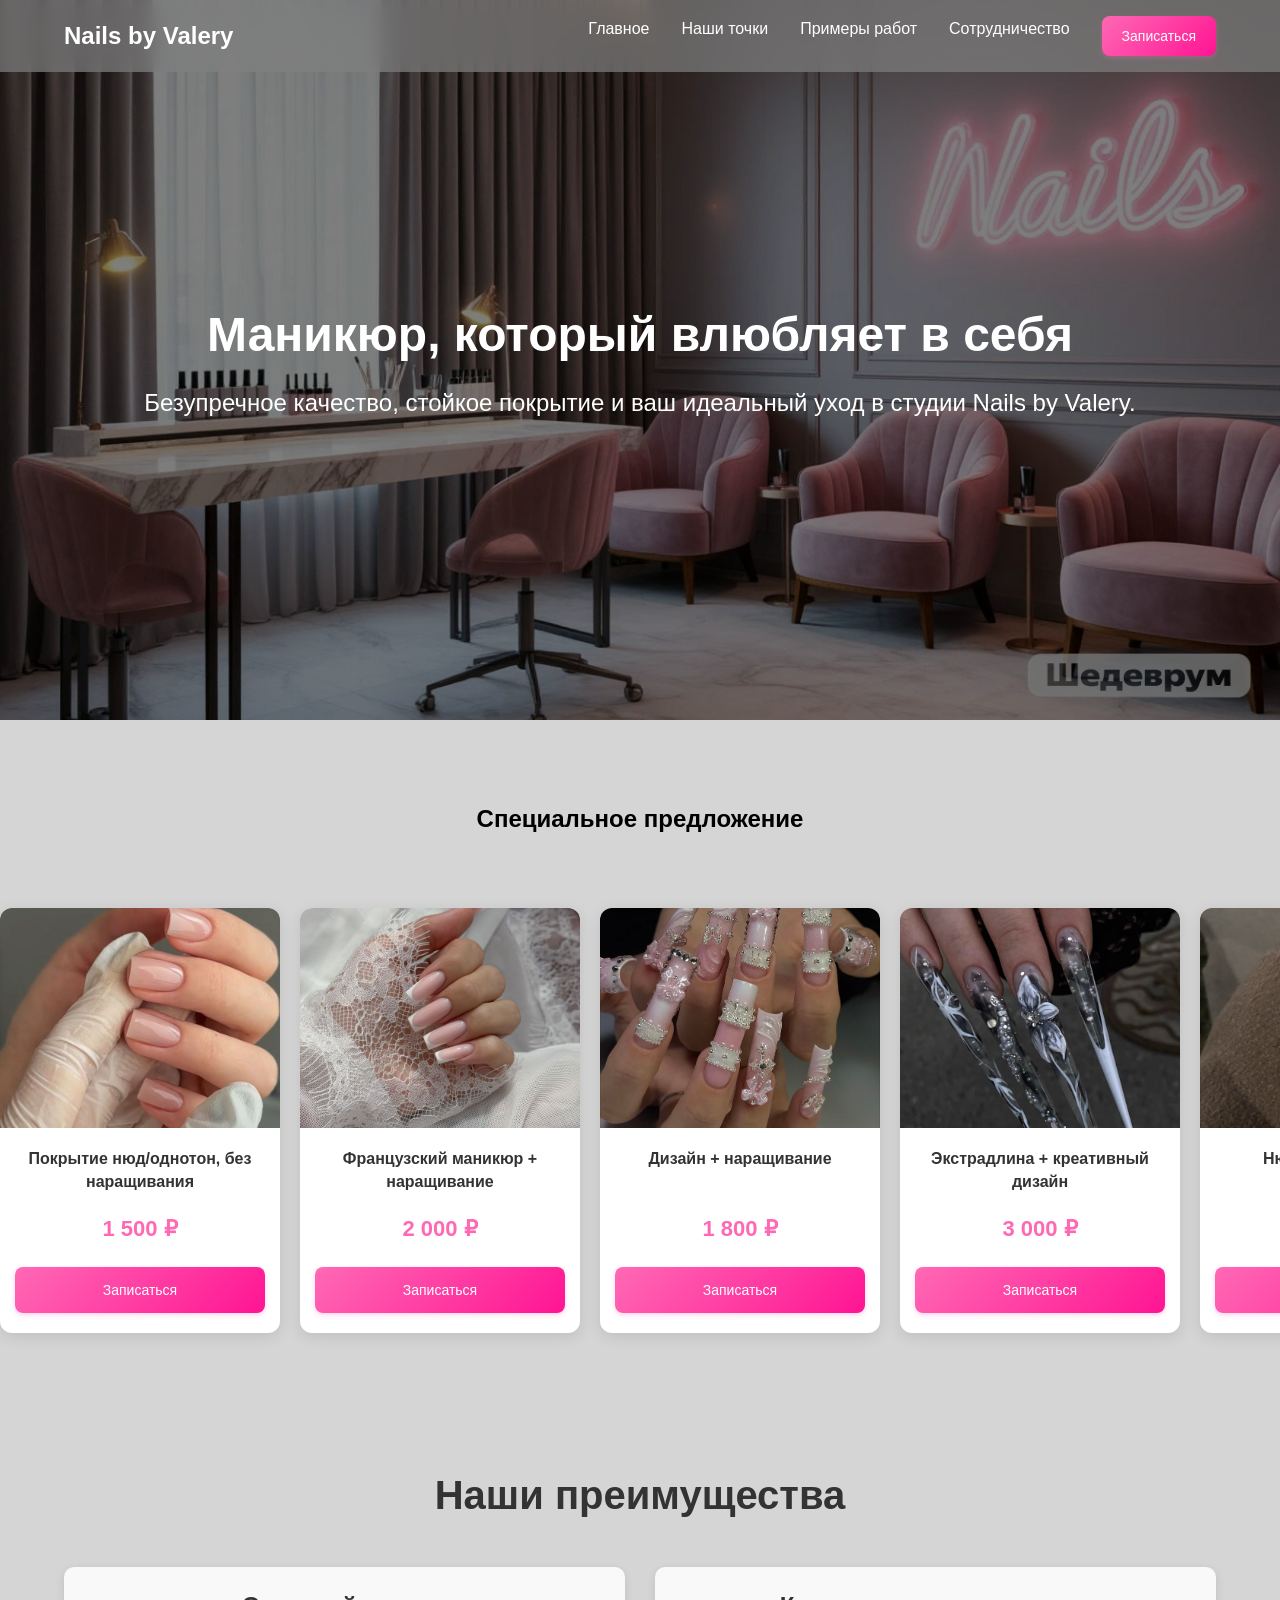
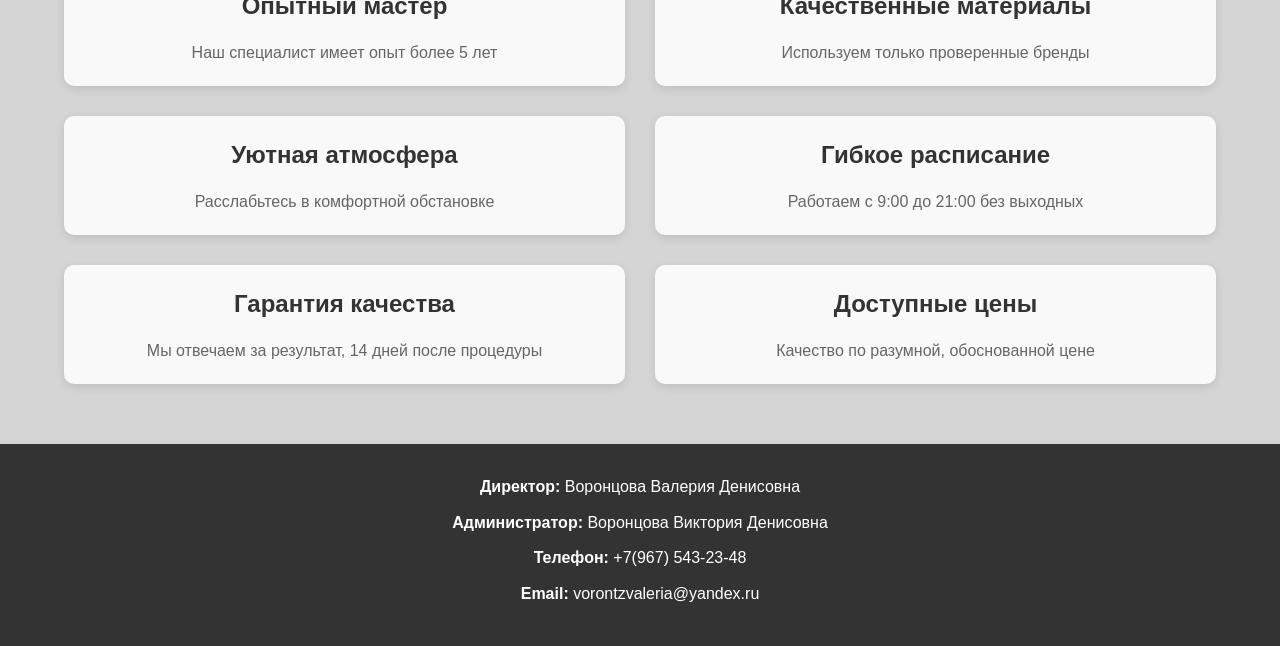
<file: index.html>
<!DOCTYPE html>
<html lang="ru">
<head>
    <meta charset="UTF-8">
    <meta name="viewport" content="width=device-width, initial-scale=1.0">
    <title>Студия маникюра Nails by Valery</title>
    <link rel="icon" type="image/jpeg" href="иконка.jpeg">
    <link rel="stylesheet" href="style1.css">
</head>
<body>
    <!-- Меню -->
    <nav class="navbar">
        <div class="nav-container">
            <div class="logo">Nails by Valery</div>
            <ul class="nav-menu">
                <li><a href="index.html">Главное</a></li>
                <li><a href="locations.html">Наши точки</a></li>
                <li><a href="gallery.html">Примеры работ</a></li>
                <li><a href="cooperation.html">Сотрудничество</a></li>
                <li><a href="forma.html" class="action-button"><button class="btn">Записаться</button></a>
            </ul>
        </div>
    </nav>

    <!-- Hero-секция -->
    <section class="hero">
        <div class="hero-bg">
            <img src="студия.jpg" alt="Маникюр">
            <div class="hero-overlay"></div>
        </div>
        <div class="hero-text">
            <h2>Маникюр, который влюбляет в себя</h2>
            <p>Безупречное качество, стойкое покрытие и ваш идеальный уход в студии Nails by Valery.</p>
        </div>
    </section>

    <!-- Специальное предложение -->
    <h2 class="section-title">Специальное предложение</h2>

    <div class="gallery">
        <div class="card">
            <img src="ногти короткие нюд.jpg" alt="Безупречное лёгкое покрытие: короткие ногти в нюдовом оттенке">
            <div class="card-content">
                <h3 class="card-title">Покрытие нюд/однотон, без наращивания</h3>
                <p class="card-price">1 500 ₽</p>
                <a href="forma.html" class="btn">Записаться</a>
            </div>
        </div>

        <div class="card">
            <img src="ногти френч.jpg" alt="Французский маникюр с небольшим наращиванием">
            <div class="card-content">
                <h3 class="card-title">Французский маникюр + наращивание</h3>
                <p class="card-price">2 000 ₽</p>
                <a href="forma.html" class="btn">Записаться</a>
            </div>
        </div>

        <div class="card">
            <img src="ногти пояса.jfif" alt="Маникюр с дизайном и наращиванием">
            <div class="card-content">
                <h3 class="card-title">Дизайн + наращивание</h3>
                <p class="card-price">1 800 ₽</p>
                <a href="forma.html" class="btn">Записаться</a>
            </div>
        </div>

        <div class="card">
            <img src="ногти длинные стилеты.jfif" alt="Креативный дизайн на длинных ногтях-стилетах">
            <div class="card-content">
                <h3 class="card-title">Экстрадлина + креативный дизайн</h3>
                <p class="card-price">3 000 ₽</p>
                <a href="forma.html" class="btn">Записаться</a>
            </div>
        </div>

        <div class="card">
            <img src="ногти нюд.jpg" alt="Нюдовый маникюр средней длины">
            <div class="card-content">
                <h3 class="card-title">Нюдовый маникюр</h3>
                <p class="card-price">1 700 ₽</p>
                <a href="forma.html" class="btn">Записаться</a>
            </div>
        </div>

        <div class="card">
            <img src="голые ногти.jpg" alt="Нюдовый маникюр средней длины">
            <div class="card-content">
                <h3 class="card-title">Бережное покрытие (не гель-лак)</h3>
                <p class="card-price">1 000 ₽</p>
                <a href="forma.html" class="btn">Записаться</a>
            </div>
        </div>
    </div>

    <!-- Преимущества -->
    <section class="features">
        <h2>Наши преимущества</h2>
        <div class="features-grid">
            <div class="feature">
                <h3>Опытный мастер</h3>
                <p>Наш специалист имеет опыт более 5 лет</p>
            </div>
            <div class="feature">
                <h3>Качественные материалы</h3>
                <p>Используем только проверенные бренды</p>
            </div>
            <div class="feature">
                <h3>Уютная атмосфера</h3>
                <p>Расслабьтесь в комфортной обстановке</p>
            </div>
            <div class="feature">
                <h3>Гибкое расписание</h3>
                <p>Работаем с 9:00 до 21:00 без выходных</p>
            </div>
            <div class="feature">
                <h3>Гарантия качества</h3>
                <p>Мы отвечаем за результат, 14 дней после процедуры</p>
            </div>
            <div class="feature">
                <h3>Доступные цены</h3>
                <p>Качество по разумной, обоснованной цене</p>
            </div>
        </div>
    </section>

    <!-- Подвал -->
    <footer>
        <div class="footer-content">
            <p><strong>Директор:</strong> Воронцова Валерия Денисовна</p>
            <p><strong>Администратор:</strong> Воронцова Виктория Денисовна</p>
            <p><strong>Телефон:</strong> +7(967) 543-23-48</p>
            <p><strong>Email:</strong> vorontzvaleria@yandex.ru</p>
        </div>
    </footer>
</body>
</html>
</file>
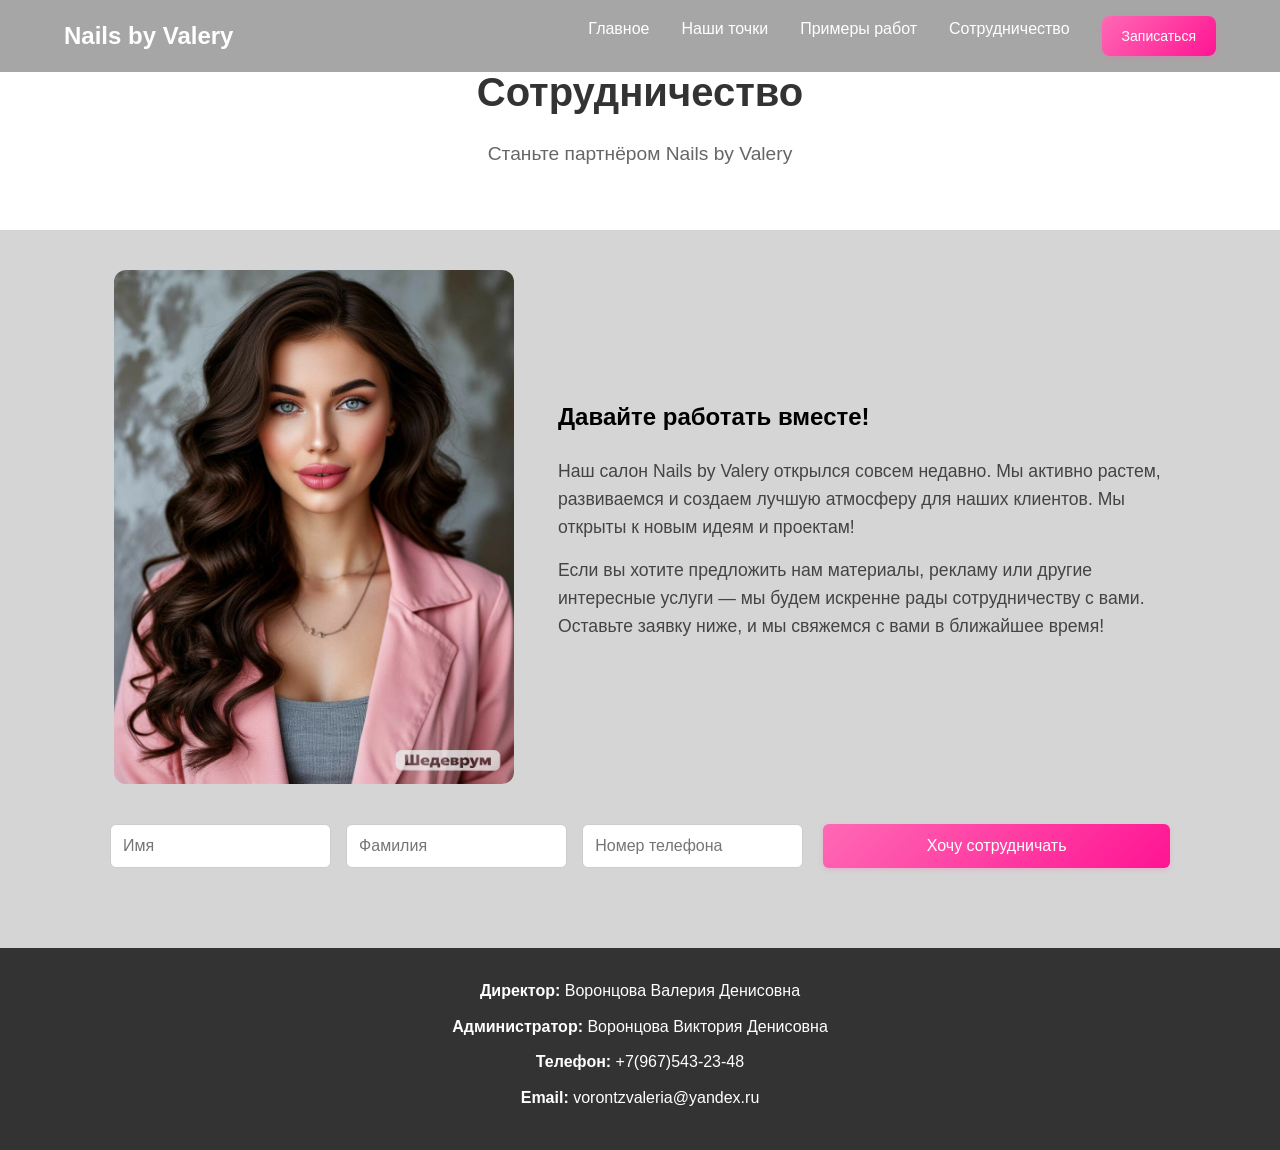
<file: cooperation.html>
<!DOCTYPE html>
<html lang="ru">
<head>
    <meta charset="UTF-8">
    <meta name="viewport" content="width=device-width, initial-scale=1.0">
    <title>Сотрудничество — Nails by Valery</title>
    <link rel="icon" type="image/jpeg" href="иконка.jpeg">
    <link rel="stylesheet" href="style1.css">
</head>
<body>
    <!-- Меню -->
    <nav class="navbar">
        <div class="nav-container">
            <div class="logo">Nails by Valery</div>
            <ul class="nav-menu">
                <li><a href="index.html">Главное</a></li>
                <li><a href="locations.html">Наши точки</a></li>
                <li><a href="gallery.html">Примеры работ</a></li>
                <li><a href="cooperation.html">Сотрудничество</a></li>
                <li><a href="forma.html" class="action-button"><button class="btn">Записаться</button></a>
            </ul>
        </div>
    </nav>

    <!-- Заголовок страницы -->
    <section class="page-header">
        <h1>Сотрудничество</h1>
        <p>Станьте партнёром Nails by Valery</p>
    </section>

    <!-- Блок с фото менеджера и текстом -->
    <section class="partner">
        <div class="partner-box">
            <div class="partner-photo">
                <img src="мастер.jpg" alt="Фото менеджера">
            </div>
            <div class="partner-text">
                <h2>Давайте работать вместе!</h2>
                <p>Наш салон Nails by Valery открылся совсем недавно. Мы активно растем, развиваемся и создаем лучшую атмосферу для наших клиентов. Мы открыты к новым идеям и проектам!</p>
                <p>Если вы хотите предложить нам материалы, рекламу или другие интересные услуги — мы будем искренне рады сотрудничеству с вами. Оставьте заявку ниже, и мы свяжемся с вами в ближайшее время!</p>
            </div>
        </div>
    </section>

    <!-- Форма для заявки -->
    <section class="partner-form-wrap">
        <form class="partner-form" action="#" method="POST">
            <div class="form-fields">
                <input type="text" name="firstname" placeholder="Имя" required>
                <input type="text" name="lastname" placeholder="Фамилия" required>
                <input type="tel" name="phone" placeholder="Номер телефона" required>
            </div>
            <div class="form-btn-box">
                <button type="submit" class="btn partner-btn">Хочу сотрудничать</button>
            </div>
        </form>
    </section>

    <!-- Подвал -->
    <footer>
        <div class="footer-content">
            <p><strong>Директор:</strong> Воронцова Валерия Денисовна</p>
            <p><strong>Администратор:</strong> Воронцова Виктория Денисовна</p>
            <p><strong>Телефон:</strong> +7(967)543-23-48</p>
            <p><strong>Email:</strong> vorontzvaleria@yandex.ru</p>
        </div>
    </footer>
</body>
</html>
</file>
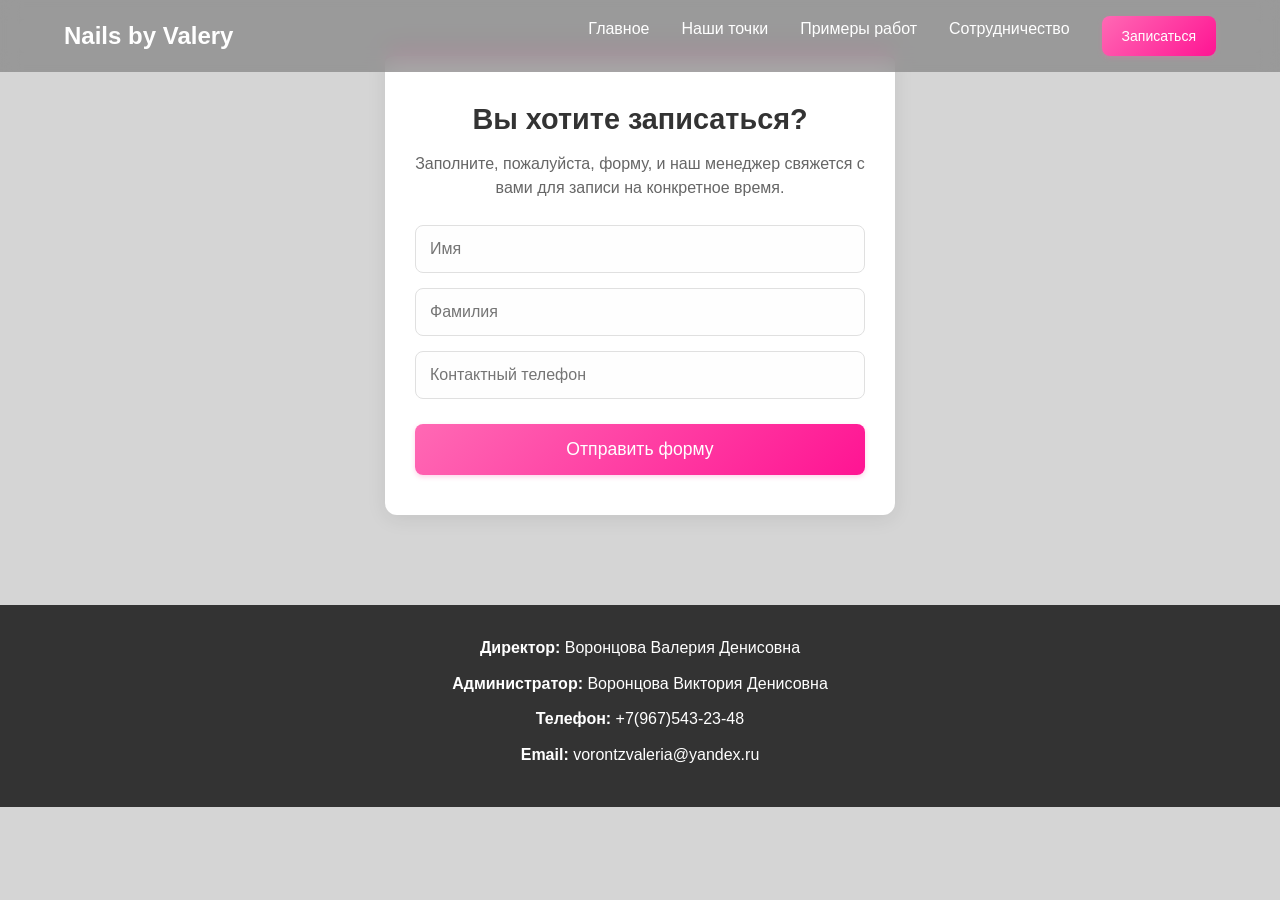
<file: forma.html>
<!DOCTYPE html>
<html lang="ru">
<head>
    <meta charset="UTF-8">
    <meta name="viewport" content="width=device-width, initial-scale=1.0">
    <title>Записаться — Nails by Valery</title>
    <link rel="icon" type="image/jpeg" href="иконка.jpeg">
    <link rel="stylesheet" href="style1.css">
</head>
<body>
    <!-- Меню -->
    <nav class="navbar">
        <div class="nav-container">
            <div class="logo">Nails by Valery</div>
            <ul class="nav-menu">
                <li><a href="index.html">Главное</a></li>
                <li><a href="locations.html">Наши точки</a></li>
                <li><a href="gallery.html">Примеры работ</a></li>
                <li><a href="cooperation.html">Сотрудничество</a></li>
                <li><a href="forma.html" class="action-button"><button class="btn">Записаться</button></a>
            </ul>
        </div>
    </nav>

    <!-- Карточка с формой -->
    <section class="booking">
        <div class="booking-card">
            <div class="booking-header">
                <h2>Вы хотите записаться?</h2>
                <p>Заполните, пожалуйста, форму, и наш менеджер свяжется с вами для записи на конкретное время.</p>
            </div>

            <form class="booking-form" action="#" method="POST">
                <div class="form-group">
                    <input type="text" name="first-name" placeholder="Имя" required>
                </div>
                <div class="form-group">
                    <input type="text" name="last-name" placeholder="Фамилия" required>
                </div>
                <div class="form-group">
                    <input type="tel" name="phone-number" placeholder="Контактный телефон" required>
                </div>
                <button type="submit" class="btn submit-btn">Отправить форму</button>
            </form>
        </div>
    </section>

    <!-- Подвал -->
    <footer>
        <div class="footer-content">
            <p><strong>Директор:</strong> Воронцова Валерия Денисовна</p>
            <p><strong>Администратор:</strong> Воронцова Виктория Денисовна</p>
            <p><strong>Телефон:</strong> +7(967)543-23-48</p>
            <p><strong>Email:</strong> vorontzvaleria@yandex.ru</p>
        </div>
    </footer>
</body>
</html>
</file>
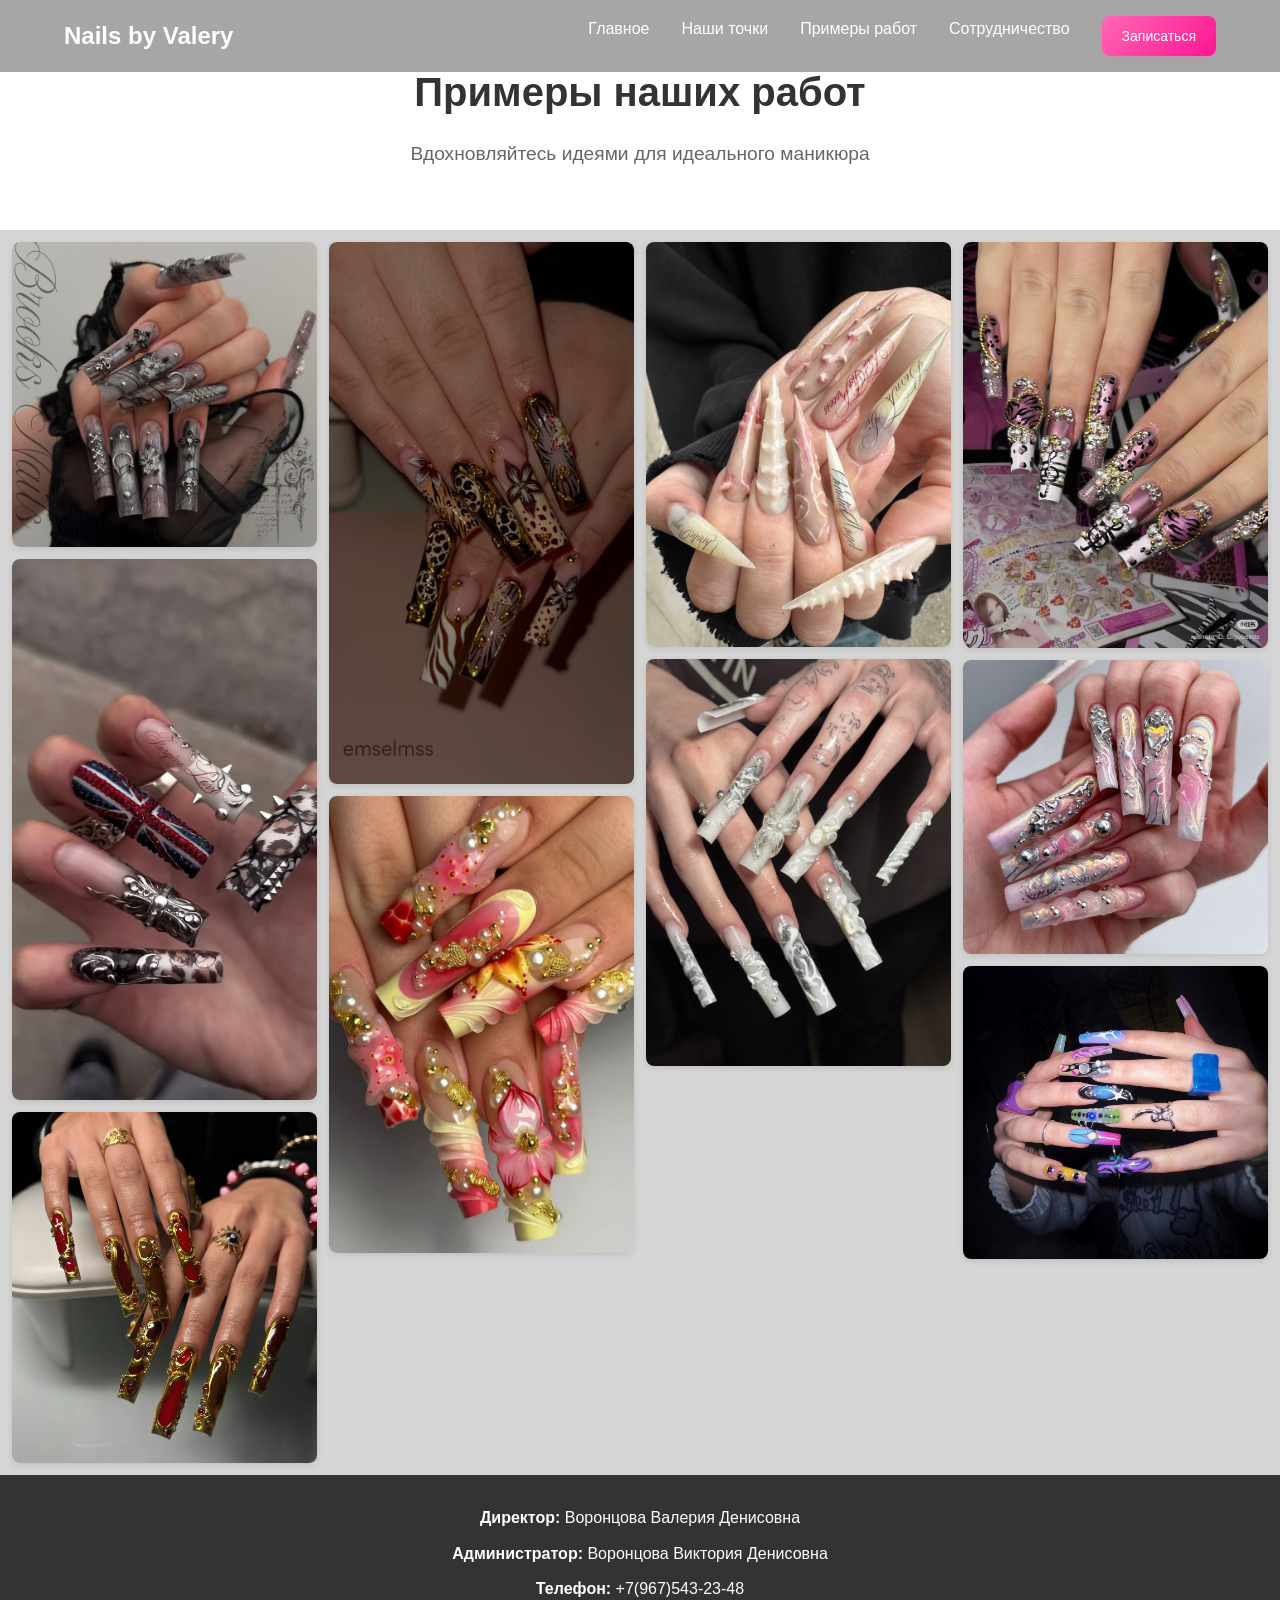
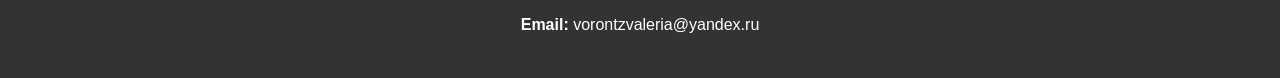
<file: gallery.html>
<!DOCTYPE html>
<html lang="ru">
<head>
    <meta charset="UTF-8">
    <meta name="viewport" content="width=device-width, initial-scale=1.0">
    <title>Примеры работ — Nails by Valery</title>
    <link rel="icon" type="image/jpeg" href="иконка.jpeg">
    <link rel="stylesheet" href="style1.css">
</head>
<body>
    <!-- Меню -->
    <nav class="navbar">
        <div class="nav-container">
            <div class="logo">Nails by Valery</div>
            <ul class="nav-menu">
                <li><a href="index.html">Главное</a></li>
                <li><a href="locations.html">Наши точки</a></li>
                <li><a href="gallery.html">Примеры работ</a></li>
                <li><a href="cooperation.html">Сотрудничество</a></li>
                <li><a href="forma.html" class="action-button"><button class="btn">Записаться</button></a>
            </ul>
        </div>
    </nav>

    <!-- Заголовок страницы -->
    <section class="page-header">
        <h1>Примеры наших работ</h1>
        <p>Вдохновляйтесь идеями для идеального маникюра</p>
    </section>

    <!-- Галерея в стиле Pinterest -->
    <div class="gallery-grid">
        <div class="gallery-item">
            <img src="галереяногтибольшойплан.jpg" alt="Дизайн с крупным планом">
        </div>
        <div class="gallery-item">
            <img src="галереяногтистраз.jpg" alt="Дизайн со стразами">
        </div>
        <div class="gallery-item">
            <img src="галереяногтижидкоезолото.jpg" alt="Дизайн с жидким золотом">
        </div>
        <div class="gallery-item">
            <img src="галереяногтилилиялеопард.jpg" alt="Леопардовый дизайн">
        </div>
        <div class="gallery-item">
            <img src="галереяногтиволналилия.jpg" alt="Волновой дизайн">
        </div>
        <div class="gallery-item">
            <img src="галереяногтишрамы.jpg" alt="Дизайн с шрамами">
        </div>
        <div class="gallery-item">
            <img src="галереяеногтинежные.jpg" alt="Нежный дизайн">
        </div>
        <div class="gallery-item">
            <img src="галереянизпикми.jpg" alt="Пиксельный дизайн">
        </div>
        <div class="gallery-item">
            <img src="галереянизжемчуг.jpg" alt="Дизайн с жемчугом">
        </div>
        <div class="gallery-item">
            <img src="галереянизцвет.jpg" alt="Яркий дизайн">
        </div>
    </div>

    <!-- Подвал -->
    <footer>
        <div class="footer-content">
            <p><strong>Директор:</strong> Воронцова Валерия Денисовна</p>
            <p><strong>Администратор:</strong> Воронцова Виктория Денисовна</p>
            <p><strong>Телефон:</strong> +7(967)543-23-48</p>
            <p><strong>Email:</strong> vorontzvaleria@yandex.ru</p>
        </div>
    </footer>
</body>
</html>
</file>
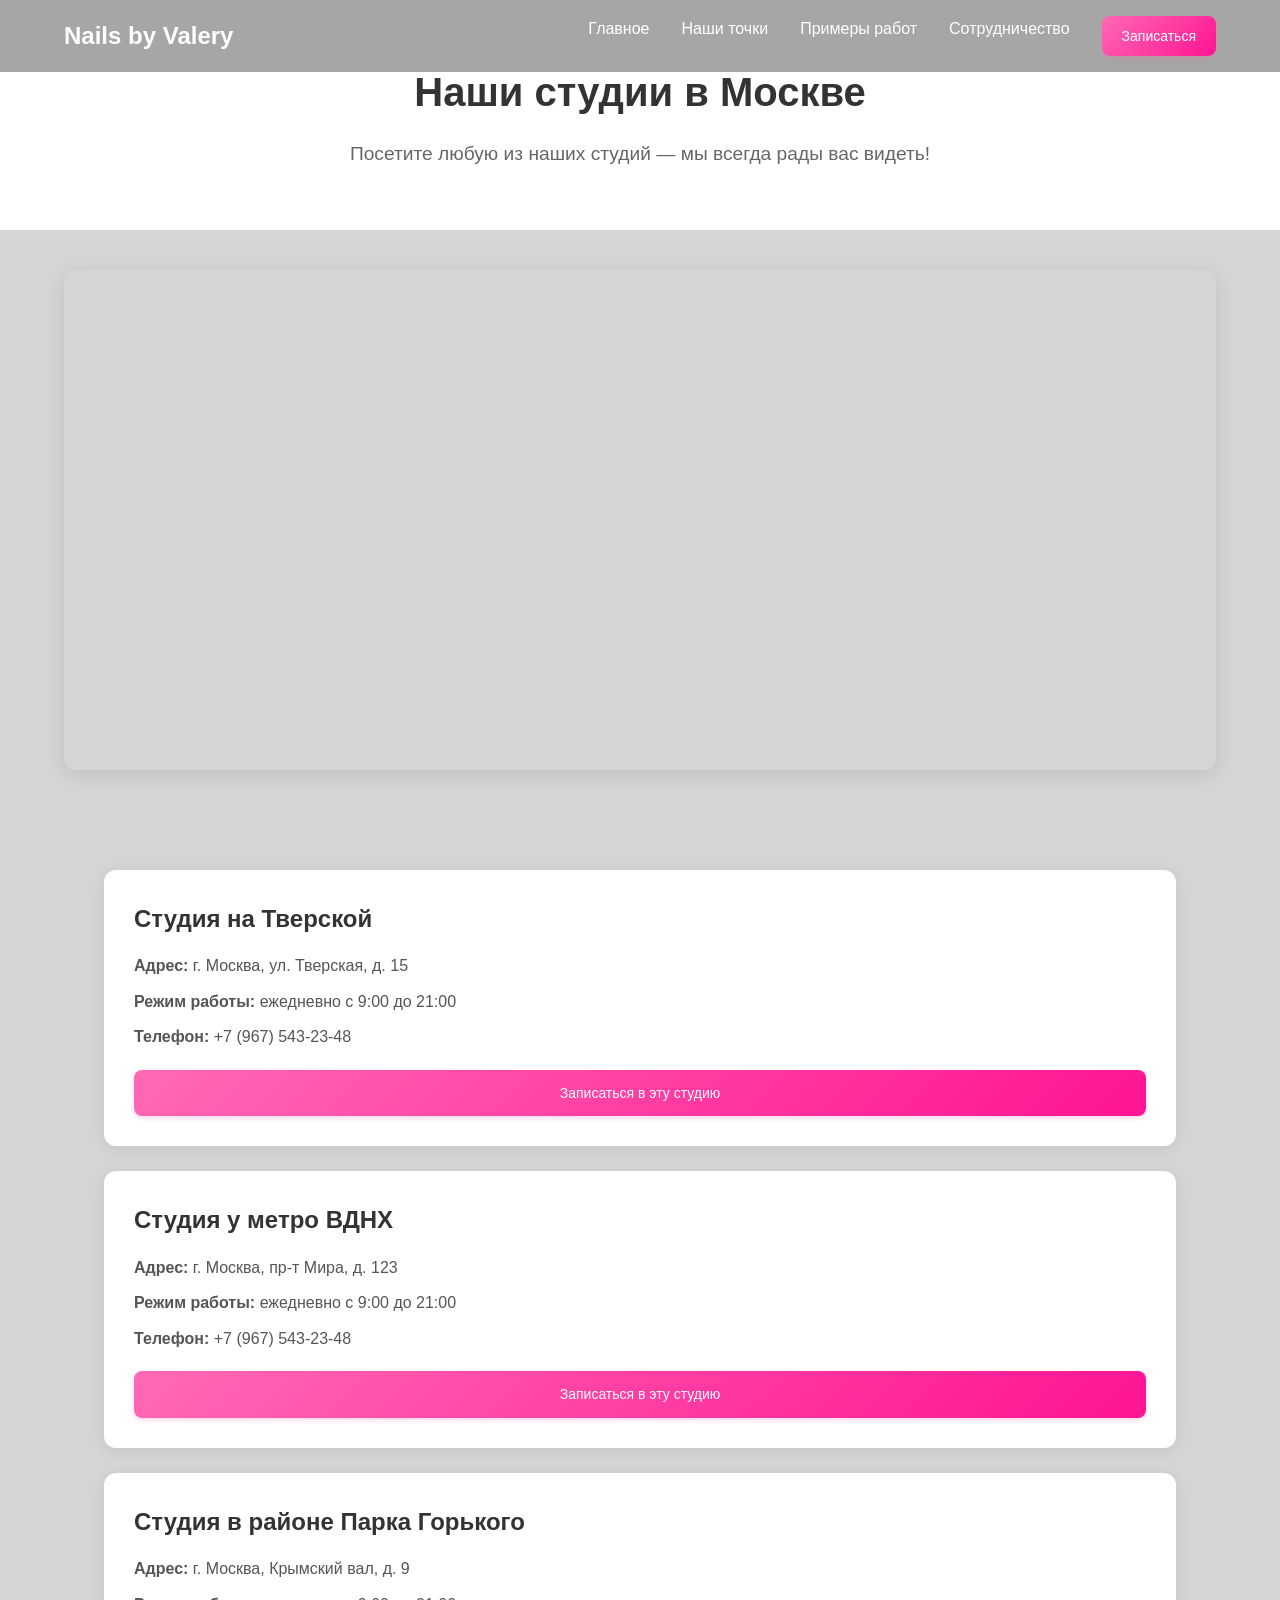
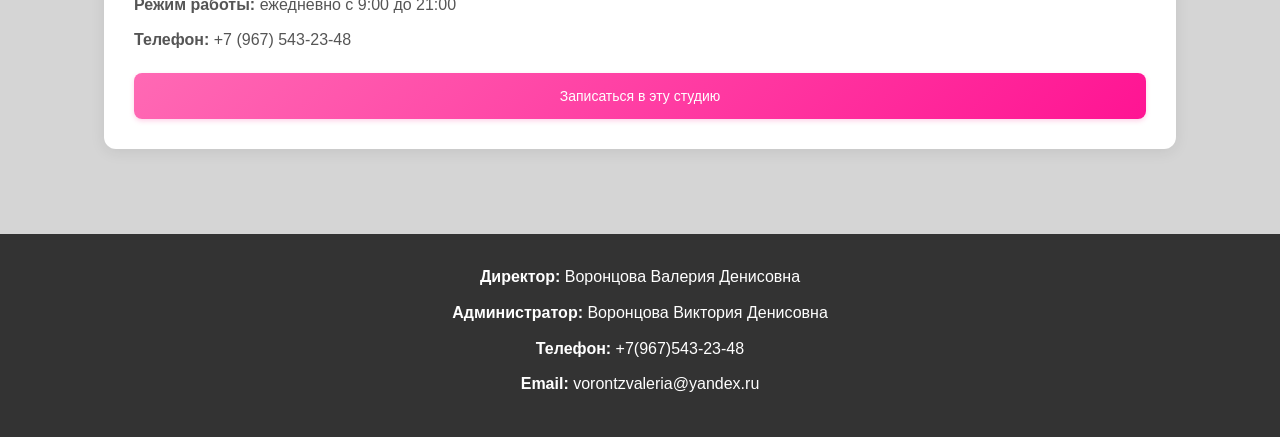
<file: locations.html>
<!DOCTYPE html>
<html lang="ru">
<head>
    <meta charset="UTF-8">
    <meta name="viewport" content="width=device-width, initial-scale=1.0">
    <title>Наши точки — Nails by Valery</title>
    <link rel="icon" type="image/jpeg" href="иконка.jpeg">
    <link rel="stylesheet" href="style1.css">
</head>
<body>
    <!-- Меню -->
    <nav class="navbar">
        <div class="nav-container">
            <div class="logo">Nails by Valery</div>
            <ul class="nav-menu">
                <li><a href="index.html">Главное</a></li>
                <li><a href="locations.html">Наши точки</a></li>
                <li><a href="gallery.html">Примеры работ</a></li>
                <li><a href="cooperation.html">Сотрудничество</a></li>
                <li><a href="forma.html" class="action-button"><button class="btn">Записаться</button></a>
            </ul>
        </div>
    </nav>

    <!-- Заголовок страницы -->
    <section class="page-header">
        <h1>Наши студии в Москве</h1>
        <p>Посетите любую из наших студий — мы всегда рады вас видеть!</p>
    </section>

    <!-- Карта -->
    <section class="map-wrap">
        <div class="map-box">
            <div id="yandex-map" style="width: 100%; height: 500px;">
                <iframe
                    src="https://yandex.ru/map-widget/v1/?um=constructor%3A74c9929a61af5734dce4d17e59dce02b3809c13daeb9116d435d9a8b6d4cbccf&amp;source=constructor"
                    width="100%"
                    height="500"
                    frameborder="0"
                    style="border: 0; width: 100%; height: 100%;"
                    allowfullscreen=""
                    aria-hidden="false"
                    tabindex="0">
                </iframe>
            </div>
        </div>
    </section>

    <!-- Список точек -->
    <section class="locations">
        <div class="location">
            <h3>Студия на Тверской</h3>
            <p><strong>Адрес:</strong> г. Москва, ул. Тверская, д. 15</p>
            <p><strong>Режим работы:</strong> ежедневно с 9:00 до 21:00</p>
            <p><strong>Телефон:</strong> +7 (967) 543-23-48</p>
            <a href="forma.html" class="btn">Записаться в эту студию</a>
        </div>

        <div class="location">
            <h3>Студия у метро ВДНХ</h3>
            <p><strong>Адрес:</strong> г. Москва, пр-т Мира, д. 123</p>
            <p><strong>Режим работы:</strong> ежедневно с 9:00 до 21:00</p>
            <p><strong>Телефон:</strong> +7 (967) 543-23-48</p>
            <a href="forma.html" class="btn">Записаться в эту студию</a>
        </div>

        <div class="location">
            <h3>Студия в районе Парка Горького</h3>
            <p><strong>Адрес:</strong> г. Москва, Крымский вал, д. 9</p>
            <p><strong>Режим работы:</strong> ежедневно с 9:00 до 21:00</p>
            <p><strong>Телефон:</strong> +7 (967) 543-23-48</p>
            <a href="forma.html" class="btn">Записаться в эту студию</a>
        </div>
    </section>

    <!-- Подвал -->
    <footer>
        <div class="footer-content">
            <p><strong>Директор:</strong> Воронцова Валерия Денисовна</p>
            <p><strong>Администратор:</strong> Воронцова Виктория Денисовна</p>
            <p><strong>Телефон:</strong> +7(967)543-23-48</p>
            <p><strong>Email:</strong> vorontzvaleria@yandex.ru</p>
        </div>
    </footer>
</body>
</html>
</file>
<file: style1.css>
/* ==================== ОБЩИЕ СТИЛИ (для всех страниц) ==================== */

/* Сброс отступов у всех элементов */
* {
    margin: 0;
    padding: 0;
    box-sizing: border-box;
}

/* Основные стили для body */
body {
    font-family: Arial, sans-serif;
    line-height: 1.6;
    background-color: #d5d5d5;
}

/* ==================== МЕНЮ (общее для всех страниц) ==================== */

/* Фиксированная панель навигации */
.navbar {
    position: fixed;
    top: 0;
    width: 100%;
    background-color: rgba(128, 128, 128, 0.7);
    backdrop-filter: blur(10px);
    z-index: 1000;
    transition: background-color 0.3s ease;
}

/* Контейнер внутри меню */
.nav-container {
    display: flex;
    justify-content: space-between;
    align-items: center;
    padding: 1rem 5%;
}

/* Логотип студии */
.logo {
    font-size: 1.5rem;
    font-weight: bold;
    color: white;
}

/* Список пунктов меню */
.nav-menu {
    display: flex;
    list-style: none;
    gap: 2rem;
}

/* Ссылки в меню */
.nav-menu a {
    color: white;
    text-decoration: none;
    transition: color 0.3s ease;
}

/* Ссылки в меню при наведении */
.nav-menu a:hover {
    color: rgb(255, 159, 236);
}

/* ==================== ПОДВАЛ (общий для всех страниц) ==================== */

/* Подвал сайта */
footer {
    background: #333;
    color: white;
    text-align: center;
    padding: 30px 5%;
}

/* Контейнер для контента подвала */
.footer-content {
    max-width: 1200px;
    margin: 0 auto;
}

/* Абзацы внутри подвала */
.footer-content p {
    margin-bottom: 10px;
}

/* ==================== ГЛАВНАЯ СТРАНИЦА (index.html) ==================== */

/* Hero-секция (большой баннер) */
.hero {
    position: relative;
    width: 100%;
    height: 80vh;
    display: flex;
    align-items: center;
    justify-content: center;
    overflow: hidden;
}

/* Фоновое изображение в hero */
.hero-bg {
    position: absolute;
    top: 0;
    left: 0;
    width: 100%;
    height: 100%;
}

/* Само изображение */
.hero-bg img {
    width: 100%;
    height: 100%;
    object-fit: cover;
}

/* Тёмное затемнение поверх фото */
.hero-overlay {
    position: absolute;
    top: 0;
    left: 0;
    width: 100%;
    height: 100%;
    background-color: rgba(0, 0, 0, 0.5);
}

/* Текст внутри hero */
.hero-text {
    position: relative;
    z-index: 2;
    text-align: center;
    color: #ffffff;
}

/* Заголовок H2 в hero */
.hero-text h2 {
    font-size: 3rem;
    margin-bottom: 10px;
}

/* Параграф в hero */
.hero-text p {
    font-size: 1.5rem;
}

/* Заголовок секции (Специальное предложение) */
.section-title {
    margin-top: 80px;
    margin-bottom: 30px;
    text-align: center;
    width: 100%;
}

/* Горизонтальная галерея */
.gallery {
    display: flex;
    overflow-x: auto;
    scroll-snap-type: x mandatory;
    gap: 20px;
    padding: 30px 20px;
    -webkit-overflow-scrolling: touch;
    margin: 40px 0;
}

/* Полоса прокрутки */
.gallery::-webkit-scrollbar {
    height: 8px;
}

/* Дорожка полосы прокрутки */
.gallery::-webkit-scrollbar-track {
    background: #f1f1f1;
    border-radius: 4px;
}

/* Бегунок полосы прокрутки */
.gallery::-webkit-scrollbar-thumb {
    background: #ccc;
    border-radius: 4px;
}

/* Бегунок при наведении */
.gallery::-webkit-scrollbar-thumb:hover {
    background: #aaa;
}

/* Карточка товара */
.card {
    flex: 0 0 auto;
    width: 280px;
    background: white;
    border-radius: 12px;
    overflow: hidden;
    box-shadow: 0 4px 15px rgba(0, 0, 0, 0.1);
    scroll-snap-align: start;
    transition: transform 0.3s ease, box-shadow 0.3s ease;
    display: flex;
    flex-direction: column;
}

/* Карточка при наведении */
.card:hover {
    transform: translateY(-5px);
    box-shadow: 0 8px 25px rgba(0, 0, 0, 0.15);
}

/* Картинка внутри карточки */
.card img {
    width: 100%;
    height: 220px;
    object-fit: cover;
    transition: transform 0.5s ease;
}

/* Картинка при наведении */
.card:hover img {
    transform: scale(1.05);
}

/* Контентный блок внутри карточки */
.card-content {
    padding: 20px 15px;
    text-align: center;
    flex-grow: 1;
    display: flex;
    flex-direction: column;
    justify-content: space-between;
}

/* Название процедуры */
.card-title {
    margin: 0 0 15px 0;
    font-size: 16px;
    font-weight: 600;
    color: #333;
    line-height: 1.4;
    min-height: 48px;
}

/* Цена процедуры */
.card-price {
    margin: 0 0 20px 0;
    font-size: 22px;
    font-weight: bold;
    color: #ff69b4;
}

/* ==================== КНОПКА (общая для всех страниц) ==================== */

/* Основная кнопка */
.btn {
    background: linear-gradient(135deg, #ff69b4, #ff1493);
    color: white;
    border: none;
    padding: 12px 20px;
    font-size: 14px;
    font-weight: 500;
    border-radius: 8px;
    cursor: pointer;
    width: 100%;
    transition: all 0.3s ease;
    box-shadow: 0 2px 5px rgba(255, 105, 180, 0.3);
    text-decoration: none;
    display: inline-block;
    text-align: center;
}

/* Кнопка при наведении */
.btn:hover {
    background: linear-gradient(135deg, #ff1493, #c71585);
    transform: translateY(-2px);
    box-shadow: 0 4px 8px rgba(255, 105, 180, 0.4);
}

/* ==================== БЛОК ПРЕИМУЩЕСТВ (главная страница) ==================== */

/* Секция преимуществ */
.features {
    padding: 60px 5%;
    text-align: center;
}

/* Заголовок секции преимуществ */
.features h2 {
    font-size: 2.5rem;
    margin-bottom: 40px;
    color: #333;
}

/* Сетка преимуществ (2 колонки) */
.features-grid {
    display: grid;
    grid-template-columns: repeat(2, 1fr);
    gap: 30px;
    max-width: 1200px;
    margin: 0 auto;
}

/* Один блок преимущества */
.feature {
    padding: 20px;
    background: #f9f9f9;
    border-radius: 10px;
    box-shadow: 0 3px 10px rgba(0, 0, 0, 0.1);
    transition: transform 0.3s ease;
}

/* Блок преимущества при наведении */
.feature:hover {
    transform: translateY(-5px);
}

/* Заголовок преимущества */
.feature h3 {
    font-size: 1.5rem;
    margin-bottom: 15px;
    color: #333;
}

/* Описание преимущества */
.feature p {
    color: #666;
    line-height: 1.6;
}

/* ==================== АДАПТИВНОСТЬ (планшеты) ==================== */

/* Для планшетов (до 768px) */
@media (max-width: 768px) {
    .nav-container {
        padding: 1rem 3%;
    }

    .nav-menu {
        gap: 1rem;
    }

    .hero-text h2 {
        font-size: 2rem;
    }

    .hero-text p {
        font-size: 1.2rem;
    }

    .gallery {
        padding: 20px 10px;
        gap: 15px;
    }

    .card {
        width: 240px;
    }

    .features-grid {
        grid-template-columns: 1fr;
    }
}

/* ==================== АДАПТИВНОСТЬ (телефоны) ==================== */

/* Для телефонов (до 480px) */
@media (max-width: 480px) {
    .logo {
        font-size: 1.2rem;
    }

    .nav-menu {
        gap: 0.5rem;
    }

    .hero-text h2 {
        font-size: 1.5rem;
    }

    .hero-text p {
        font-size: 1rem;
    }

    .gallery {
        padding: 15px 5px;
    }

    .card {
        width: 200px;
    }

    .card-price {
        font-size: 18px;
    }
}

/* ==================== СТРАНИЦА "НАШИ ТОЧКИ" (locations.html) ==================== */

/* Шапка страницы */
.page-header {
    text-align: center;
    padding: 60px 5%;
    background: #fff;
}

/* Заголовок H1 на странице */
.page-header h1 {
    font-size: 2.5rem;
    color: #333;
    margin-bottom: 15px;
}

/* Подзаголовок на странице */
.page-header p {
    font-size: 1.2rem;
    color: #666;
}

/* Контейнер для карты */
.map-wrap {
    padding: 40px 5%;
}

/* Блок с картой */
.map-box {
    max-width: 1200px;
    margin: 0 auto;
    border-radius: 12px;
    overflow: hidden;
    box-shadow: 0 5px 20px rgba(0, 0, 0, 0.1);
}

/* Список всех студий */
.locations {
    padding: 60px 5%;
    max-width: 1200px;
    margin: 0 auto;
}

/* Карточка одной студии */
.location {
    background: white;
    padding: 30px;
    border-radius: 12px;
    box-shadow: 0 3px 15px rgba(0, 0, 0, 0.08);
    margin-bottom: 25px;
    transition: transform 0.3s ease, box-shadow 0.3s ease;
}

/* Карточка студии при наведении */
.location:hover {
    transform: translateY(-5px);
    box-shadow: 0 8px 25px rgba(0, 0, 0, 0.12);
}

/* Название студии */
.location h3 {
    font-size: 1.5rem;
    color: #333;
    margin-bottom: 15px;
}

/* Текст внутри карточки студии */
.location p {
    color: #555;
    line-height: 1.6;
    margin-bottom: 10px;
}

/* Кнопка в карточке студии */
.location .btn {
    display: block;
    width: 100%;
    text-align: center;
    margin-top: 20px;
    box-sizing: border-box;
}

/* ==================== СТРАНИЦА "ПРИМЕРЫ РАБОТ" (gallery.html) ==================== */

/* Сетка галереи (Pinterest-стиль) */
.gallery-grid {
    column-count: 4;
    column-gap: 12px;
    padding: 12px;
    max-width: 1400px;
    margin: 0 auto;
}

/* Элемент галереи */
.gallery-grid .gallery-item {
    break-inside: avoid;
    margin-bottom: 12px;
    background: #fff;
    border-radius: 8px;
    overflow: hidden;
    box-shadow: 0 2px 6px rgba(0, 0, 0, 0.1);
    transition: transform 0.25s ease, box-shadow 0.25s ease;
}

/* Элемент галереи при наведении */
.gallery-grid .gallery-item:hover {
    transform: translateY(-3px);
    box-shadow: 0 4px 12px rgba(0, 0, 0, 0.15);
}

/* Изображение в галерее */
.gallery-grid .gallery-item img {
    width: 100%;
    height: auto;
    display: block;
    object-fit: cover;
}

/* Адаптивность галереи (3 колонки) */
@media (max-width: 1200px) {
    .gallery-grid {
        column-count: 3;
    }
}

/* Адаптивность галереи (2 колонки) */
@media (max-width: 768px) {
    .gallery-grid {
        column-count: 2;
        padding: 8px;
        gap: 8px;
    }
}

/* Адаптивность галереи (1 колонка) */
@media (max-width: 480px) {
    .gallery-grid {
        column-count: 1;
    }
}

/* ==================== СТРАНИЦА "СОТРУДНИЧЕСТВО" (cooperation.html) ==================== */

/* Блок с фото и текстом */
.partner {
    max-width: 1100px;
    margin: 40px auto;
    padding: 0 20px;
}

/* Контейнер для фото и текста */
.partner-box {
    display: flex;
    align-items: center;
    gap: 40px;
    flex-wrap: wrap;
}

/* Фотография менеджера */
.partner-photo {
    flex: 1;
    min-width: 280px;
}

/* Изображение менеджера */
.partner-photo img {
    width: 100%;
    max-width: 400px;
    border-radius: 12px;
    display: block;
    margin: 0 auto;
}

/* Текстовая часть */
.partner-text {
    flex: 1.5;
    min-width: 300px;
}

/* Заголовок в текстовой части */
.partner-text h2 {
    margin-top: 0;
    margin-bottom: 20px;
    text-align: left;
}

/* Параграфы в текстовой части */
.partner-text p {
    font-size: 1.1rem;
    line-height: 1.6;
    color: #444;
    margin-bottom: 15px;
}

/* Форма на странице сотрудничества */
.partner-form-wrap {
    max-width: 1100px;
    margin: 40px auto 80px auto;
    padding: 0 20px;
}

/* Контейнер формы */
.partner-form {
    display: flex;
    gap: 20px;
    align-items: flex-end;
    flex-wrap: wrap;
}

/* Поля ввода */
.form-fields {
    flex: 2;
    display: flex;
    gap: 15px;
    flex-wrap: wrap;
}

/* Стили полей ввода */
.form-fields input {
    flex: 1;
    min-width: 180px;
    padding: 12px;
    font-size: 1rem;
    border: 1px solid #ccc;
    border-radius: 6px;
}

/* Контейнер для кнопки */
.form-btn-box {
    flex: 1;
    min-width: 200px;
}

/* Кнопка отправки заявки */
.partner-btn {
    background-color: #ff69b4;
    width: 100%;
    padding: 13px;
    font-size: 1rem;
    border-radius: 6px;
}

/* Кнопка отправки при наведении */
.partner-btn:hover {
    background-color: #ff1493;
}

/* ==================== СТРАНИЦА "ЗАПИСАТЬСЯ" (forma.html) ==================== */

/* Блок с формой */
.booking {
    max-width: 550px;
    margin: 50px auto 90px auto;
    padding: 0 20px;
}

/* Карточка формы */
.booking-card {
    background: #ffffff;
    border-radius: 12px;
    padding: 40px 30px;
    box-shadow: 0 4px 20px rgba(0, 0, 0, 0.08);
    border-top: 6px solid #ff69b4;
}

/* Заголовок внутри карточки */
.booking-header {
    text-align: center;
    margin-bottom: 25px;
}

/* Заголовок H2 в карточке */
.booking-header h2 {
    font-size: 1.8rem;
    margin-top: 0;
    margin-bottom: 10px;
    color: #333;
}

/* Параграф в карточке */
.booking-header p {
    font-size: 1rem;
    color: #666;
    line-height: 1.5;
}

/* Сама форма */
.booking-form {
    display: flex;
    flex-direction: column;
    gap: 15px;
}

/* Поля ввода */
.booking-form .form-group input {
    width: 100%;
    padding: 14px;
    font-size: 1rem;
    border: 1px solid #e0e0e0;
    border-radius: 8px;
    box-sizing: border-box;
    background-color: #fefefe;
    transition: border 0.3s;
}

/* Поле при фокусе */
.booking-form .form-group input:focus {
    border-color: #ff69b4;
    outline: none;
}

/* Кнопка отправки */
.submit-btn {
    width: 100%;
    padding: 15px;
    font-size: 1.1rem;
    margin-top: 10px;
}

/* ==================== СЛУЖЕБНЫЕ КЛАССЫ ==================== */

/* Для специальных заголовков */
.special-title {
    margin-top: 80px;
    margin-bottom: 30px;
    text-align: center;
}
</file>
